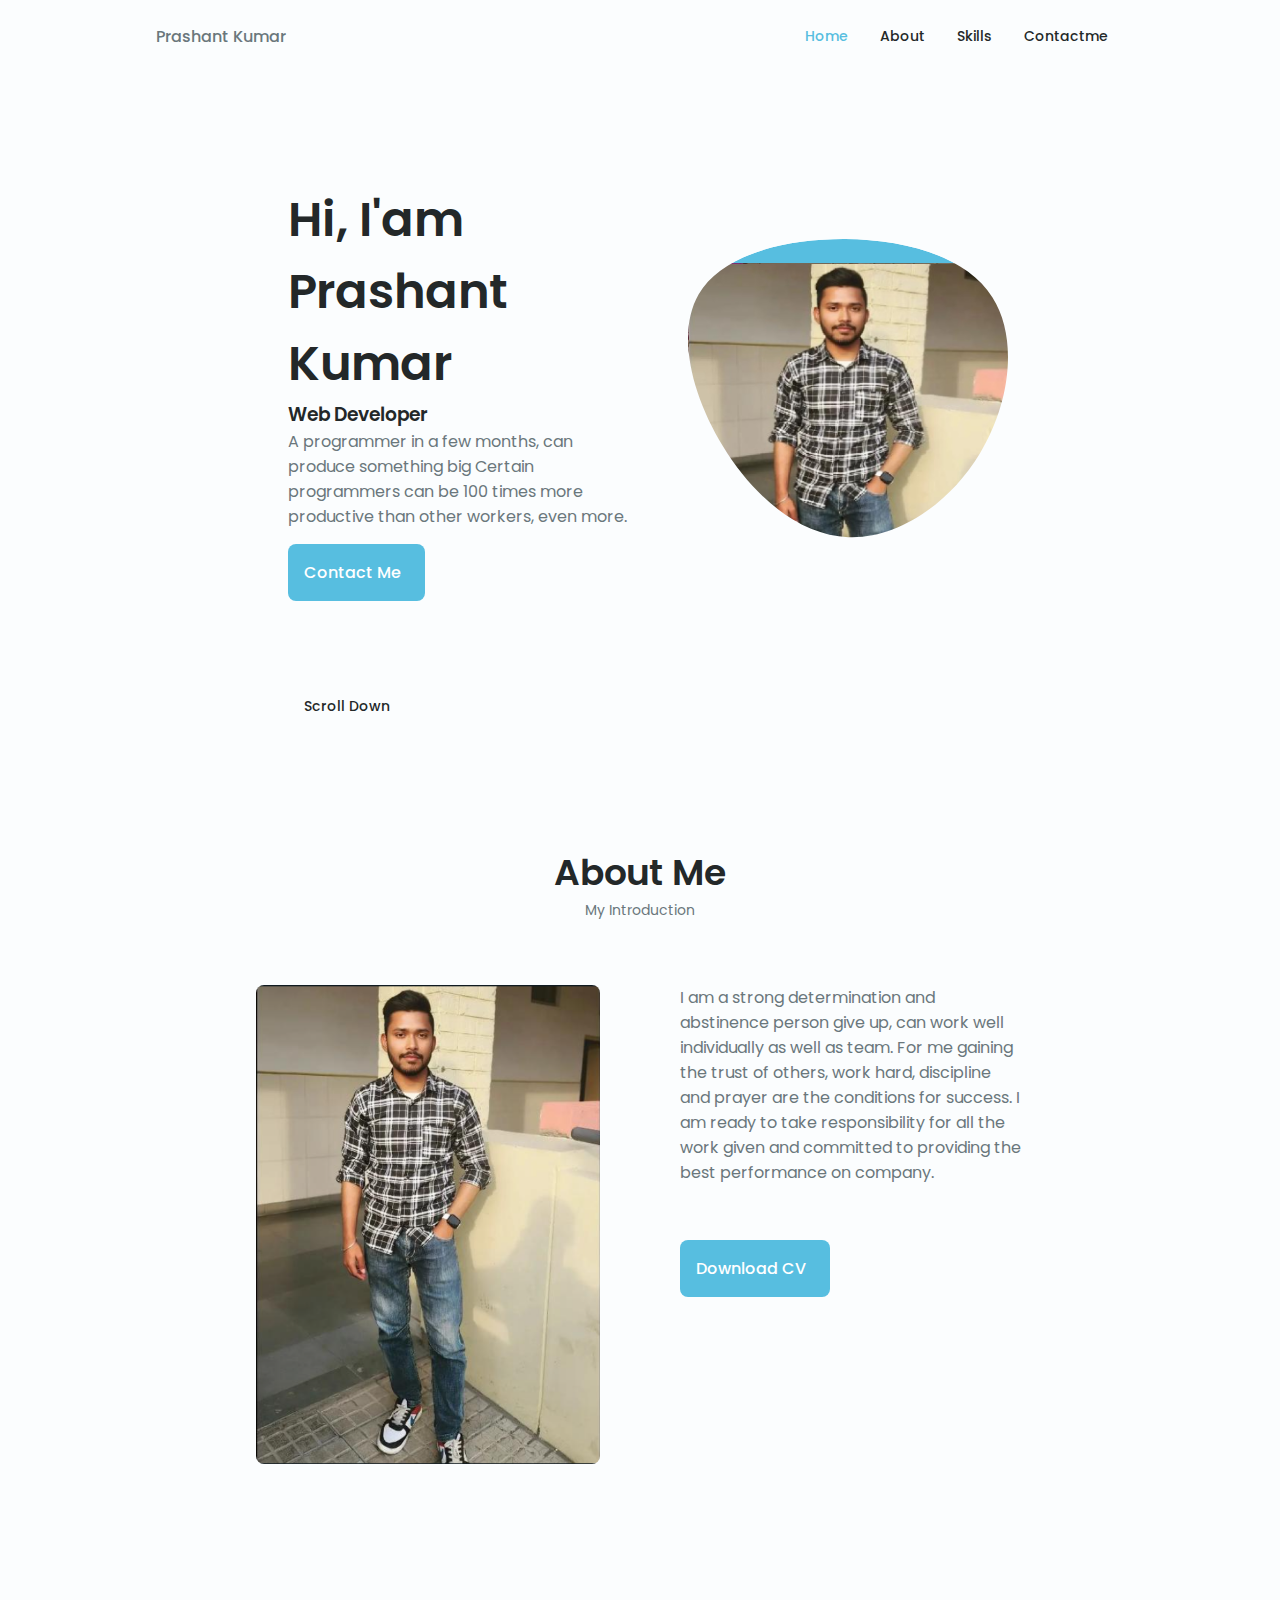
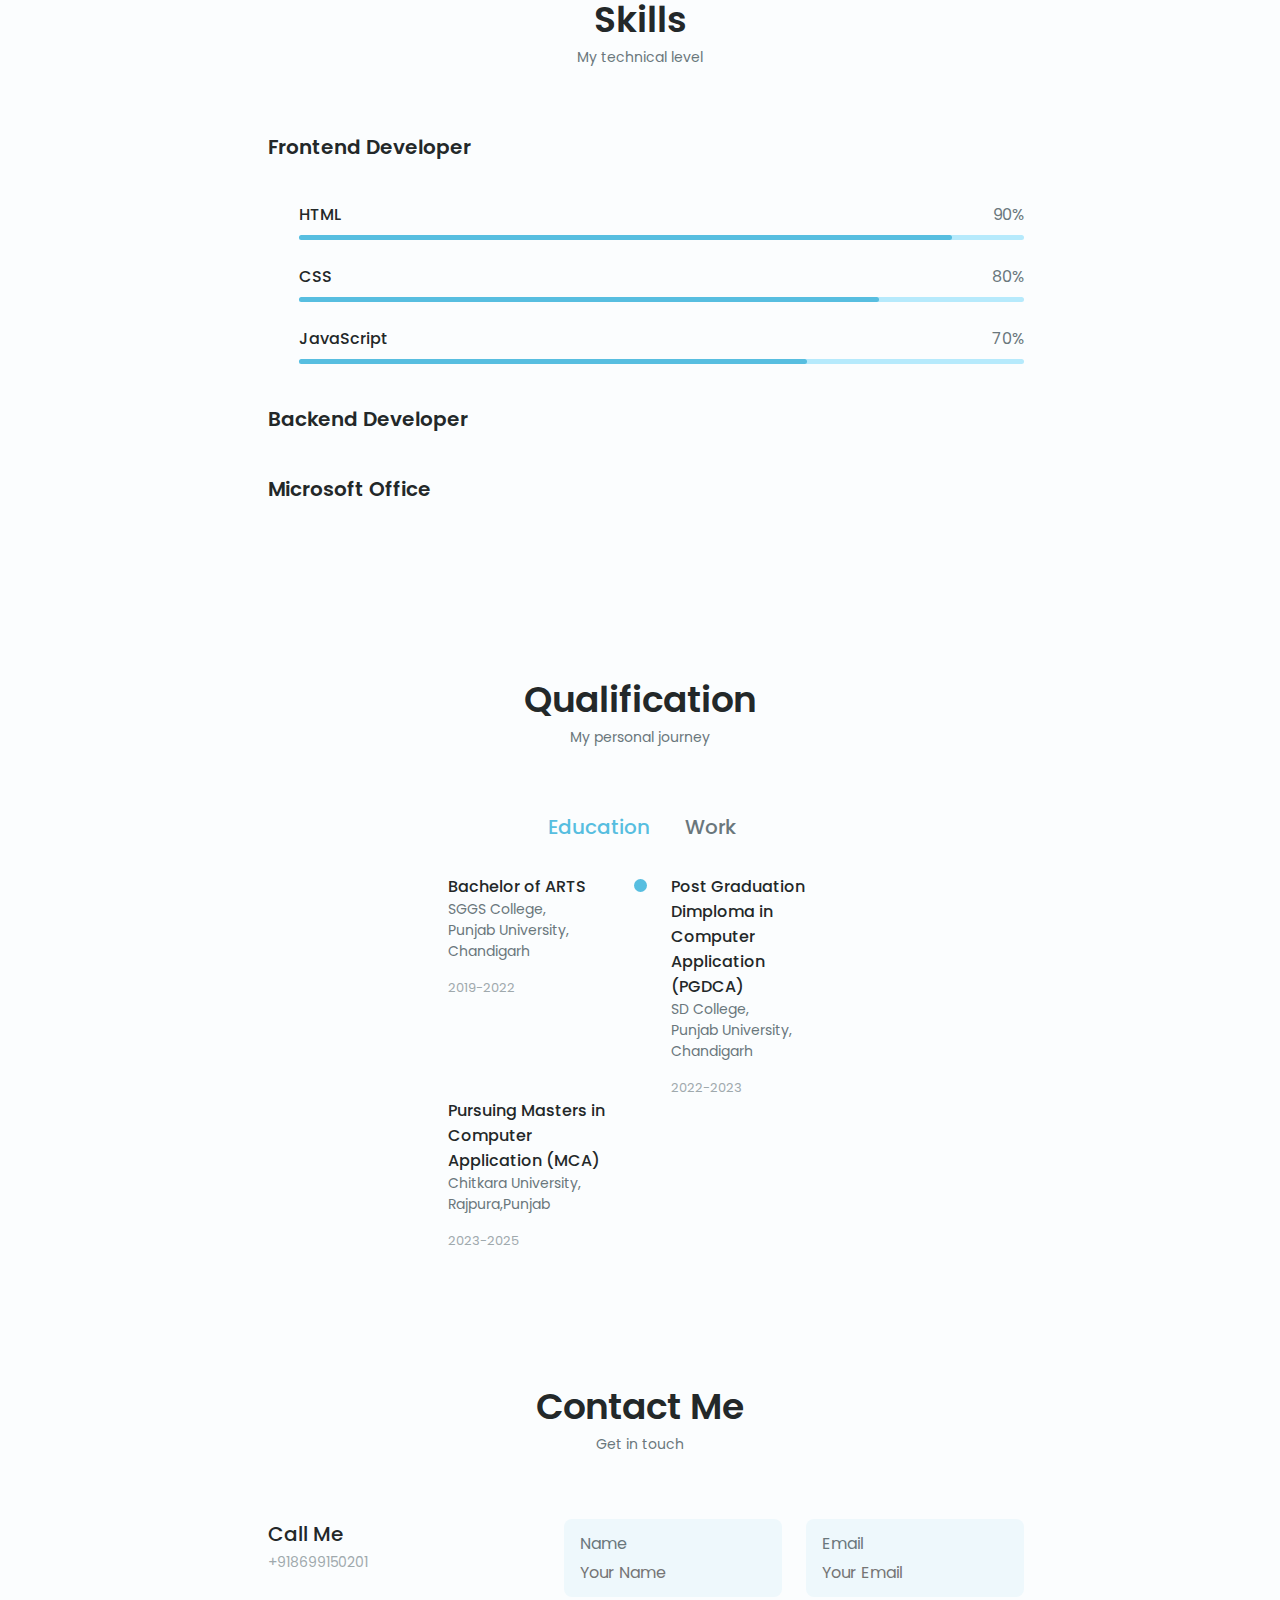
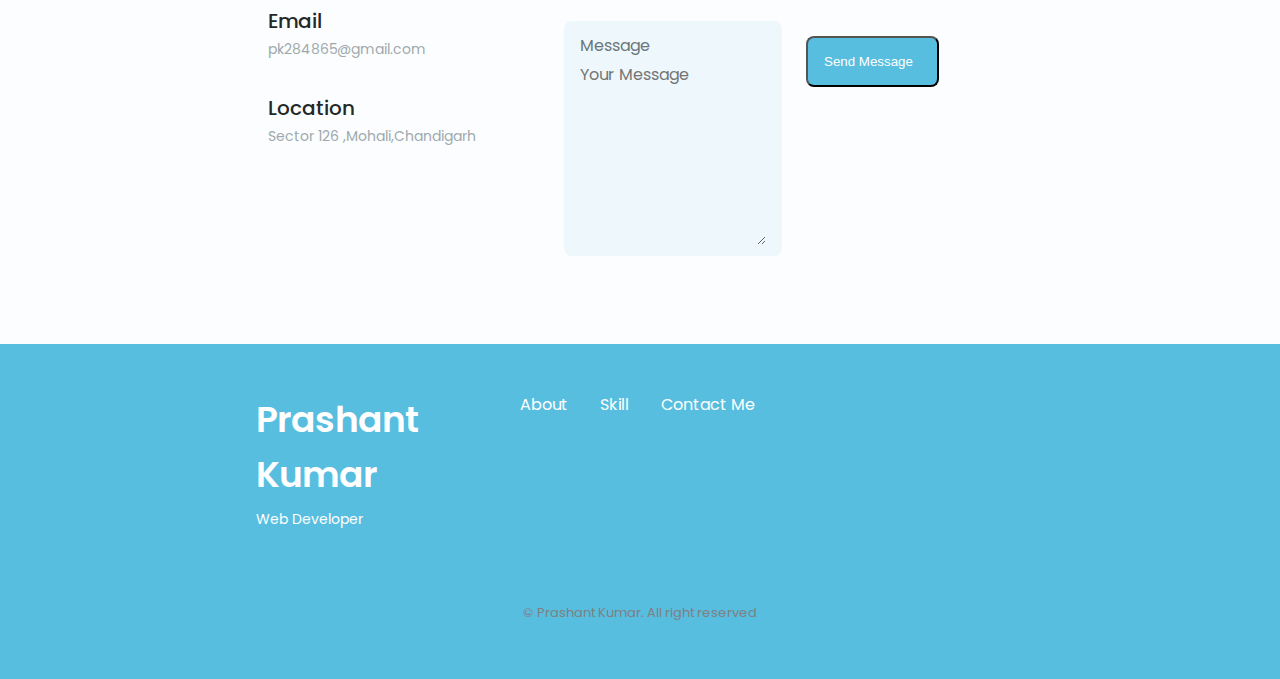
<file: Web Development/TWSIP_Tasks 2/index.html>
<!DOCTYPE html>
    <html lang="en">
    <head>
        <meta charset="UTF-8">
        <meta name="viewport" content="width=device-width, initial-scale=1.0">

        <!--==================== UNICONS ====================-->
        <link rel="stylesheet" href="https://unicons.iconscout.com/release/v4.0.0/css/line.css">
        
        <!--==================== SWIPER CSS ====================-->
        <link rel="stylesheet" href="">
        
        <!--==================== CSS ====================-->
        <link rel="stylesheet" href="assets/css/styles.css">

        <title>Responsive CV Prashant Kumar</title>
    </head>
    <body>
        <!--==================== HEADER ====================-->
        <header class="header" id="header">
            <nav class="nav container">
                <a href="#" class="nav__logo">Prashant Kumar</a>
                <div class="nav__menu" id="nav-menu">
                    <ul class="nav__list grid">
                        <li class="nav__item">
                            <a href="#home" class="nav__link active-link">
                                <i class="uil uil-estate nav__icon"></i> Home
                            </a>
                        </li>
                        <li class="nav__item">
                            <a href="#about" class="nav__link">
                                <i class="uil uil-user nav__icon"></i> About
                            </a>
                        </li>
                        <li class="nav__item">
                            <a href="#skills" class="nav__link">
                                <i class="uil uil-file-info-alt nav__icon"></i> Skills
                            </a>
                        </li>
                        <li class="nav__item">
                            <a href="#contact" class="nav__link">
                                <i class="uil uil-message nav__icon"></i> Contactme
                            </a>
                        </li>
                        <i class="uil uil-times nav__close" id="nav-close"></i>
                </div>

                <div class="nav__btns">
                    <!--Theme Change button-->
                    <i class="uil uil-moon change-theme" id="theme-button"></i>
                    <div class="nav_toggle" id="nav-toggle">
                        <i class="uil uil-apps nav__icon"></i>
                    </div>
                </div>
            </nav>
        </header>

        <!--==================== MAIN ====================-->
        <main class="main">
            <!--==================== HOME ====================-->
            <section class="home section" id="home">
                <div class="home__container container grid">
                    <div class="home__content grid">
                        <div class="home__social">
                            <a href="https://www.linkedin.com/in/prashant-kumar-84ab20233" target="_blank" class="home__social-icon">
                                <i class="uil uil-linkedin-alt"></i>
                            </a>
                            <a href="https://github.com/pk2848" target="_blank" class="home__social-icon">
                                <i class="uil uil-github-alt"></i>
                            </a>
                            <a href="https://www.instagram.com/_.prashant.20/" target="_blank" class="home__social-icon">
                                <i class="uil uil-instagram"></i>
                            </a>
                        </div>
                        <div class="home__img">
                            <svg class="home__blob" viewBox="0 0 200 187" xmlns="http://www.w3.org/2000/svg" xmlns:xlink="http://www.w3.org/1999/xlink">
                                <mask id="mask0" mask-type="alpha">
                                    <path d="M190.312 36.4879C206.582 62.1187 201.309 102.826 182.328 134.186C163.346 165.547 
                                    130.807 187.559 100.226 186.353C69.6454 185.297 41.0228 161.023 21.7403 129.362C2.45775 
                                    97.8511 -7.48481 59.1033 6.67581 34.5279C20.9871 10.1032 59.7028 -0.149132 97.9666 
                                    0.00163737C136.23 0.303176 174.193 10.857 190.312 36.4879Z"/>
                                </mask>
                                <g mask="url(#mask0)">
                                    <path d="M190.312 36.4879C206.582 62.1187 201.309 102.826 182.328 134.186C163.346 
                                    165.547 130.807 187.559 100.226 186.353C69.6454 185.297 41.0228 161.023 21.7403 
                                    129.362C2.45775 97.8511 -7.48481 59.1033 6.67581 34.5279C20.9871 10.1032 59.7028 
                                    -0.149132 97.9666 0.00163737C136.23 0.303176 174.193 10.857 190.312 36.4879Z"/>
                                    <image class="home__blob-img" y="15" xlink:href="assets/img/pic.jpeg"/>
                                </g>
                            </svg>                            
                        </div>
                        <div class="home__data">
                            <h1 class="home__title">Hi, I'am Prashant Kumar</h1>
                            <h3 class="home_subtitle">Web Developer</h3>
                            <p class="home__description">A programmer in a few months, can produce something big
                                Certain programmers can be 100 times more productive than other workers, even more.</p>
                            <a href="#contact" class="button button--flex">
                                Contact Me<i class="uil uil-message button__icon"></i>
                            </a>
                        </div>
                    </div>
                    <div class="home__scroll">
                        <a href="#about" class="home__scroll-button button--flex">
                            <i class="uil uil-mouse-alt home__scroll-mouse"></i>
                            <span class="home__scroll-name">Scroll Down</span>
                            <i class="uil uil-arrow-down home__scroll-arrow"></i>
                        </a>
                    </div>
                </div>
            </section>

            <!--==================== ABOUT ====================-->
            <section class="about section" id="about">
                <h2 class="section__title">About Me</h2>
                <span class="section__subtitle">My Introduction</span>
                <div class="about__container container grid">
                    <img src="assets/img/profile.png" alt="" class="about__img">
                    <div class="about__data">
                        <p class="about__description">I am a strong determination and abstinence person give up, can work well individually as well as team. For me gaining the trust of others, work hard, discipline and prayer are the conditions for success. I am ready to take responsibility for all the work given and committed to providing the best performance on company. </p>
                        <div class="about__info">
                            <div class="about__buttons">
                                <a download="" href="assets/pdf/Prashant-Resume.pdf" class="button button--flex">
                                    Download CV
                                    <i class="uil uil-download-alt button__icon"></i>
                                </a>
                            </div>
                        </div>
                    </div>
                </div>
            </section>

            <!--==================== SKILLS ====================-->
            <section class="skills section" id="skills">
                <h2 class="section__title">Skills</h2>
                <span class="section__subtitle">My technical level</span>
                <div class="skills__container container">
                    <div>
                        <!--==================== SKILLS 1 ====================-->
                        <div class="skills__content skills__open">
                            <div class="skills__header">
                                <i class="uil uil-brackets-curly skills__icon"></i>
                                <div>
                                    <h1 class="skills__title">Frontend Developer</h1>
                                </div>
                                <i class="uil uil-angle-down skills__arrow"></i>
                            </div>
                            <div class="skills__list grid">
                                <div class="skills__data">
                                    <div class="skills__titles">
                                        <h3 class="skills__name">HTML</h3>
                                        <span class="skills__number">90%</span>
                                    </div>
                                    <div class="skills__bar">
                                        <span class="skills__percentage skills__html"></span>
                                    </div>
                                </div>
                                <div class="skills__data">
                                    <div class="skills__titles">
                                        <h3 class="skills__name">CSS</h3>
                                        <span class="skills__number">80%</span>
                                    </div>
                                    <div class="skills__bar">
                                        <span class="skills__percentage skills__css"></span>
                                    </div>
                                </div>
                                <div class="skills__data">
                                    <div class="skills__titles">
                                        <h3 class="skills__name">JavaScript</h3>
                                        <span class="skills__number">70%</span>
                                    </div>
                                    <div class="skills__bar">
                                        <span class="skills__percentage skills__javascript"></span>
                                    </div>
                                </div>
                            </div>
                        </div>
                        <!--==================== SKILLS 2 ====================-->
                        <div class="skills__content skills__close">
                            <div class="skills__header">
                                <i class="uil uil-server-network skills__icon"></i>
                                <div>
                                    <h1 class="skills__title">Backend Developer</h1>
                                </div>
                                <i class="uil uil-angle-down skills__arrow"></i>
                            </div>
                            <div class="skills__list grid">
                                <div class="skills__data">
                                    <div class="skills__titles">
                                        <h3 class="skills__name">PHP</h3>
                                        <span class="skills__number">80%</span>
                                    </div>
                                    <div class="skills__bar">
                                        <span class="skills__percentage skills__php"></span>
                                    </div>
                                </div>
                                <div class="skills__data">
                                    <div class="skills__titles">
                                        <h3 class="skills__name">MySQL</h3>
                                        <span class="skills__number">90%</span>
                                    </div>
                                    <div class="skills__bar">
                                        <span class="skills__percentage skills__mysql"></span>
                                    </div>
                                </div>
                            </div>
                        </div>
                        <!--==================== SKILLS 3 ====================-->
                        <div class="skills__content skills__close">
                            <div class="skills__header">
                                <i class="uil uil-microsoft skills__icon"></i>
                                <div>
                                    <h1 class="skills__title">Microsoft Office</h1>
                                </div>
                                <i class="uil uil-angle-down skills__arrow"></i>
                            </div>
                            <div class="skills__list grid">
                                <div class="skills__data">
                                    <div class="skills__titles">
                                        <h3 class="skills__name">Word</h3>
                                        <span class="skills__number">90%</span>
                                    </div>
                                    <div class="skills__bar">
                                        <span class="skills__percentage skills__html"></span>
                                    </div>
                                </div>
                                <div class="skills__data">
                                    <div class="skills__titles">
                                        <h3 class="skills__name">Power Point</h3>
                                        <span class="skills__number">80%</span>
                                    </div>
                                    <div class="skills__bar">
                                        <span class="skills__percentage skills__css"></span>
                                    </div>
                                </div>
                                <div class="skills__data">
                                    <div class="skills__titles">
                                        <h3 class="skills__name">Excel</h3>
                                        <span class="skills__number">75%</span>
                                    </div>
                                    <div class="skills__bar">
                                        <span class="skills__percentage skills__javascript"></span>
                                    </div>
                                </div>
                            </div>
                        </div>
                    </div>
                </div>
            </section>

            <!--==================== QUALIFICATION ====================-->
            <section class="qualification section">
                <h2 class="section__title">Qualification</h2>
                <span class="section__subtitle">My personal journey</span>
                <div class="qualification__container container">
                    <div class="qualification__tabs">
                        <div class="qualification__button button--flex qualification__active" data-target='#education'>
                            <i class="uil uil-graduation-cap qualification__icon"></i>
                            Education
                        </div>
                        <div class="qualification__button button--flex" data-target="#work">
                            <i class="uil uil-briefcase-alt qualification__icon"></i>
                            Work
                        </div>
                    </div>
                    <div class="qualification__sections">
                        <!--==================== QUALIFICATION CONTENT 1 ====================-->
                        <div class="qualification__content qualification__active" data-content id="education">
                            <!--==================== QUALIFICATION 1 ====================-->
                            <div class="qualification__data">
                                <div>
                                    <h3 class="qualification__title">Bachelor of ARTS </h3>
                                    <span class="qualification__subtitle">SGGS College,<br> Punjab University, Chandigarh</span>
                                    <div class="qualification__calendar">
                                        <i class="uil uil-calendar-alt"></i>
                                        2019-2022
                                    </div>
                                </div>
                                
                                <div>
                                    <span class="qualification__rounder"></span>
                                    <!-- <span class="qualification__line"></span> -->
                                </div>
                                <div>
                                    <h3 class="qualification__title">Post Graduation Dimploma in Computer Application (PGDCA) </h3>
                                    <span class="qualification__subtitle">SD College,<br>Punjab University,<br>Chandigarh</span>
                                    <div class="qualification__calendar">
                                        <i class="uil uil-calendar-alt"></i>
                                        2022-2023
                                    </div>
                           
                                </div>
                                <div>
                                    <h3 class="qualification__title">Pursuing Masters in Computer Application (MCA) </h3>
                                    <span class="qualification__subtitle">Chitkara University,<br>Rajpura,Punjab</span>
                                    <div class="qualification__calendar">
                                        <i class="uil uil-calendar-alt"></i>
                                        2023-2025
                                    </div>
                        </div>
                     
                        
                        <!--==================== QUALIFICATION CONTENT 2 ====================-->
                        <div class="qualification__content" data-content id="work">
                            <!--==================== QUALIFICATION 1 ====================-->
                            <div class="qualification__data">
                                <div>
                                    <h3 class="qualification__title">Web Development</h3>
                                    <span class="qualification__subtitle">Topperworld (Internship)</span>
                                    <div class="qualification__calendar">
                                        <i class="uil uil-calendar-alt"></i>
                                        August 2023 (For 1 month)
                                    </div>
                                </div>
                                <div>
                                    <span class="qualification__rounder"></span>
                                    <span class="qualification__line"></span>
                                </div>
                            </div>
                            <!--==================== QUALIFICATION 2 ====================-->
                            <div class="qualification__data">
                                <div></div>
                                <div>
                                    <span class="qualification__rounder"></span>
                                    <!-- <span class="qualification__line"></span> -->
                                </div>
                                <div>
                                    <h3 class="qualification__title">Social Media & Ticketing Admin</h3>
                                    <span class="qualification__subtitle">PT Bank Jago Tbk</span>
                                    <div class="qualification__calendar">
                                        <i class="uil uil-calendar-alt"></i>
                                        February 2022 - July 2022
                                    </div>
                                </div>
                            </div>
                        </div>
                    </div>
                </div>
            </section>

                       <!--==================== CONTACT ME ====================-->
            <section class="contact section" id="contact">
                <h2 class="section__title">Contact Me</h2>
                <span class="section__subtitle">Get in touch</span>
                <div class="contact__container container grid">
                    <div>
                        <div class="contact__information">
                            <i class="uil uil-phone contact__icon"></i>
                            <div>
                                <h3 class="contact__title">Call Me</h3>
                                <span class="contact__subtitle">+918699150201</span>
                            </div>
                        </div>
                        <div class="contact__information">
                            <i class="uil uil-envelope contact__icon"></i>
                            <div>
                                <h3 class="contact__title">Email</h3>
                                <span class="contact__subtitle">pk284865@gmail.com</span>
                            </div>
                        </div>
                        <div class="contact__information">
                            <i class="uil uil-map-marker contact__icon"></i>
                            <div>
                                <h3 class="contact__title">Location</h3>
                                <span class="contact__subtitle">Sector 126 ,Mohali,Chandigarh</span>
                            </div>
                        </div>
                    </div>
                    <form action="" class="contact__form grid" name="submit-to-google-sheet">
                        <div class="contact__inputs grid">
                            <div class="contact__content">
                                <label for="" class="cantact__label">Name</label>
                                <input type="text" class="contact__input" name="Name" placeholder="Your Name" required>
                            </div>
                            <div class="contact__content">
                                <label for="" class="cantact__label">Email</label>
                                <input type="email" class="contact__input" name="Email" placeholder="Your Email" required>
                            </div>
                            <div class="contact__content">
                                <label for="" class="cantact__label">Message</label>
                                <textarea name="Message" id="" cols="0" rows="7" class="contact__input" placeholder="Your Message"></textarea>
                            </div>
                            <div>
                                <button type="submit" class="button button--flex">
                                    Send Message
                                    <i class="uil uil-message button__icon"></i>
                                </button>
                            </div>
                            <span id="msg"></span>
                        </div>
                    </form>
                </div>
            </section>
        </main>

        <!--==================== FOOTER ====================-->
        <footer class="footer">
        <div class="footer__bg">
            <div class="footer__container container grid">
                <div>
                    <h1 class="footer__title">Prashant Kumar</h1>
                    <span class="footer__subtitle">Web Developer</span>
                </div>
                <ul class="footer__links">
                    <li>
                        <a href="#about" class="footer__link">About</a>
                    </li>
                    <li>
                        <a href="#skills" class="footer__link">Skill</a>
                    </li>
                    <li>
                        <a href="#contact" class="footer__link">Contact Me</a>
                    </li>
                </ul>
                <div class="footer__socials">
                    <a href="https://www.linkedin.com/in/prashant-kumar-84ab20233" target="_blank" class="footer__social">
                        <i class="uil uil-linkedin-alt"></i>
                    </a>
                    <a href="https://github.com/pk2848" target="_blank" class="footer__social">
                        <i class="uil uil-github-alt"></i>
                    </a>
                    <a href="https://www.instagram.com/_.prashant.20/" target="_blank" class="footer__social">
                        <i class="uil uil-instagram"></i>
                    </a>
                </div>
            </div>
            <p class="footer__copy">&#169; Prashant Kumar. All right reserved</p>
        </div>
        </footer>
        
        <!--==================== SCROLL TOP ====================-->
        <a href="#" class="scrollup" id="scroll-up">
            <i class="uil uil-arrow-up scrollup__icon"></i>
        </a>

        <!--==================== SWIPER JS ====================-->
        <!-- <script src=""></script> -->

        <!--==================== MAIN JS ====================-->
        <script src="assets/js/main.js"></script>
    </body>
</html>
</file>
<file: Web Development/TWSIP_Tasks 2/assets/css/styles.css>
/*==================== GOOGLE FONTS ====================*/
@import url("https://fonts.googleapis.com/css2?family=Poppins:wght@400;500;600&display=swap");

/*==================== VARIABLES CSS ====================*/
:root {
    --header-height: 3rem;

    /*========== Colors ==========*/
    /* Change favorite color */
    --hue-color: 195; /*Purple 250 - Green 142 - Blue 230 - Pink 340*/

    /* HSL color mode */
    --first-color: hsl(var(--hue-color), 69%, 61%);
    --first-color-second: hsl(var(--hue-color), 69%, 61%);
    --first-color-alt: hsl(var(--hue-color), 57%, 53%);
    --first-color-lighter: hsl(var(--hue-color), 92%, 85%);
    --title-color: hsl(var(--hue-color), 8%, 15%);
    --text-color: hsl(var(--hue-color), 8%, 45%);
    --text-color-light: hsl(var(--hue-color), 8%, 65%);
    --input-color: hsl(var(--hue-color), 70%, 96%);
    --body-color: hsl(var(--hue-color), 60%, 99%);
    --container-color: #fff;
    --scroll-bar-color: hsl(var(--hue-color), 12%, 90%);
    --scroll-thumb-color: hsl(var(--hue-color), 12%, 80%);

    /*========== Font and typography ==========*/
    --body-font: 'Poppins', sans-serif;

    /* .5rem = 8px, 1rem = 16px, 1.5rem = 24px ... */
    --big-font-size: 2rem;
    --h1-font-size: 1.5rem;
    --h2-font-size: 1.25rem;
    --h3-font-size: 1.125rem;
    --normal-font-size: .938rem;
    --small-font-size: .813rem;
    --smaller-font-size: .75rem;

    /*========== Font weight ==========*/
    --font-medium: 500;
    --font-semi-bold: 600;

    /*========== Margenes Bottom ==========*/
    /* .25rem = 4px, .5rem = 8px, .75rem = 12px ... */
    --mb-0-25: .25rem;
    --mb-0-5: .5rem;
    --mb-0-75: .75rem;
    --mb-1: 1rem;
    --mb-1-5: 1.5rem;
    --mb-2: 2rem;
    --mb-2-5: 2.5rem;
    --mb-3: 3rem;

    /*========== z index ==========*/
    --z-tooltip: 10;
    --z-fixed: 100;
    --z-modal: 1000;
}

/* Font size for large devices */
@media screen and (min-width: 968px) {
    :root {
        --big-font-size: 3rem;
        --h1-font-size: 2.25rem;
        --h2-font-size: 1.5rem;
        --h3-font-size: 1.25rem;
        --normal-font-size: 1rem;
        --small-font-size: .875rem;
        --smaller-font-size: .813rem;
    }
}

/*========== Variables Dark theme ==========*/
body.dark-theme{
  /* HSL color mode */
  --first-color-second: hsl(var(--hue-color), 30%, 8%);
  --title-color: hsl(var(--hue-color), 8%, 95%);
  --text-color: hsl(var(--hue-color), 8%, 75%);
  --input-color: hsl(var(--hue-color), 29%, 16%);
  --body-color: hsl(var(--hue-color), 28%, 12%);
  --container-color: hsl(var(--hue-color), 29%, 16%);
  --scroll-bar-color: hsl(var(--hue-color), 12%, 48%);
  --scroll-thumb-color: hsl(var(--hue-color), 12%, 36%);
}

/*========== Button Dark/Light ==========*/
.nav__btns{
  display: flex;
  align-items: center;
}
.change-theme{
  font-size: 1.25rem;
  color: var(--title-color);
  margin-right: var(--mb-1);
  cursor: pointer;
}
.change-theme:hover{
  color: var(--first-color);
}

/*==================== BASE ====================*/
* {
  box-sizing: border-box;
  padding: 0;
  margin: 0;
}

html {
  scroll-behavior: smooth;
}

body {
  margin: 0 0 var(--header-height) 0;
  font-family: var(--body-font);
  font-size: var(--normal-font-size);
  background-color: var(--body-color);
  color: var(--text-color);
}

h1, h2, h3, h4 {
  color: var(--title-color);
  font-weight: var(--font-semi-bold);
}

ul {
  list-style: none;
}

a {
  text-decoration: none;
}

img {
  max-width: 100%;
  height: auto;
}

/*==================== REUSABLE CSS CLASSES ====================*/
.section {
  padding: 2rem 0 4rem;
}

.section__title {
  font-size: var(--h1-font-size);
  color: var(--title-color);
}

.section__subtitle {
  display: block;
  font-size: var(--small-font-size);
  margin-bottom: var(--mb-3);
}

.section__title, 
.section__subtitle {
  text-align: center;
}

/*==================== LAYOUT ====================*/
.container {
  max-width: 768px;
  margin-left: var(--mb-1-5);
  margin-right: var(--mb-1-5);
}

.grid {
  display: grid;
  gap: 1.5rem;
}

.header {
  width: 100%;
  position: fixed;
  bottom: 0;
  left: 0;
  z-index: var(--z-fixed);
  background-color: var(--body-color);
}

/*==================== NAV ====================*/
.nav{
  max-width: 968px;
  height: var(--header-height);
  display: flex;
  justify-content: space-between;
  align-items: center;
}
.nav__logo, .nav__toggle{
  color: var(--tittle-color);
  font-weight: var(--font-medium);
}
.nav__logo:hover{
  color: var(--first-color);
}
.nav__toggle{
  font-size: 1.1rem;
  cursor: pointer;
}
.nav__toggle:hover{
  color: var(--first-color);
}

@media screen and (max-width:767px) {
  .nav__menu {
    position: fixed;
    bottom: -100%;
    left: 0;
    width: 100%;
    background-color: var(--body-color);
    padding: 2rem 1.5rem 4rem;
    box-shadow: 0 -1px 4px rgba(0, 0, 0, .15);
    border-radius: 1.5rem 1.5rem 0 0;
    transition: .3s;
  }
}

.nav__list{
  grid-template-columns: repeat(3, 1fr);
  gap: 2rem;
}
.nav__link{
  display: flex;
  flex-direction: column;
  align-items: center;
  font-size: var(--small-font-size);
  color: var(--title-color);
  font-weight: var(--font-medium);
}
.nav__link:hover{
  color: var(--first-color);
}
.nav__icon{
  font-size: 1.2rem;
}
.nav__close{
  position: absolute;
  right: 1.3rem;
  bottom: .5rem;
  font-size: 1.5rem;
  cursor: pointer;
  color: var(--first-color);
}
.nav__close:hover{
  color: var(--first-color-alt);
}
/* show menu */
.show-menu{
  bottom: 0;
}

/* Active link */
.active-link{
  color: var(--first-color);
}

/* Change background header */
.scroll-header{
  box-shadow: 0 -1px 4px rgba(0, 0, 0, .15);
}

/*==================== HOME ====================*/
.home__container{
  gap: 1rem;
}
.home__content{
  grid-template-columns: .5fr 3fr;
  padding-top: 3.5rem;
  align-items: center;
}
.home__social{
  display: grid;
  grid-template-columns: max-content;
  row-gap: 1rem;
}
.home__social-icon{
  font-size: 1.25rem;
  color: var(--first-color);
}
.home__social-icon:hover{
  color: var(--first-color-alt);
}
.home__blob{
  width: 200px;
  fill: var(--first-color);
}
.home__blob-img{
  width: 215px;
}
.home__data{
  grid-column: 1/3;
}
.home__title{
  font-size: var(--big-font-size);
}
.home__subtitle{
  font-size: var(--h3-font-size);
  color: var(--text-color);
  font-weight: var(--font-medium);
  margin-bottom: var(--mb-0-75);
}
.home__describtion{
  margin-bottom: var(--mb-2);
}
.home__scroll-button{
  color: var(--first-color);
  transition: .3s;
}
.home__scroll-button:hover{
  transform: translateY(.25rem);
}
.home__scroll-mouse{
  font-size: 2rem;
}
.home__scroll-name{
  font-size: var(--small-font-size);
  color: var(--title-color);
  font-weight: var(--font-medium);
  margin-right: var(--mb-0-25);
}
.home__scroll-arrow{
  font-size: 1.25rem;
}

/*==================== BUTTONS ====================*/
.button{
  display: inline-block;
  background-color: var(--first-color);
  color: #fff;
  padding: 1rem;
  border-radius: .5rem;
  font-weight: var(--font-medium);
}
.button:hover{
  background-color: var(--first-color-alt);
}
.button__icon{
  font-size: 1.25rem;
  margin-left: var(--mb-0-5);
  transition: .3s;
}
.button--flex{
  display: inline-flex;
  align-items: center;
  margin-top: 15px;
}

/*==================== ABOUT ====================*/
.about__img{
  width: 200px;
  border-radius: .5rem;
  justify-self: center;
  align-self: center;
}
.about__description{
  text-align: center;
  margin-bottom: var(--mb-2-5);
}
.about__info{
  display: flex;
  justify-content: space-evenly;
  margin-bottom: var(--mb-2-5);
}
.about__buttons{
  display: flex;
  justify-content: center;
}

/*==================== SKILLS ====================*/
.skills__container{
  row-gap: 0;
}
.skills__header{
  display: flex;
  align-items: center;
  margin-bottom: var(--mb-2-5);
  cursor: pointer;
}
.skills__icon, .skills__arrow{
  font-size: 2rem;
  color: var(--first-color);
}
.skills__icon{
  margin-right: var(--mb-0-75);
}
.skills__title{
  font-size: var(--h3-font-size);
}
.skills__subtitle{
  font-size: var(--small-font-size);
  color: var(--text-color-light);
}
.skills__arrow{
  margin-left: auto;
  transition: .4s;
}
.skills__list{
  row-gap: 1.5rem;
  padding-left: 2.7rem;
}
.skills__titles{
  display: flex;
  justify-content: space-between;
  margin-bottom: var(--mb-0-5);
}
.skills__name{
  font-size: var(--normal-font-size);
  font-weight: var(--font-medium);
}
.skills__bar, .skills__percentage{
  height: 5px;
  border-radius: .25rem;
}
.skills__bar{
  background-color: var(--first-color-lighter);
}
.skills__percentage{
  display: block;
  background-color: var(--first-color);
}
.skills__html{
  width: 90%;
}
.skills__css{
  width: 80%;
}
.skills__javascript{
  width: 70%;
}
.skills__php{
  width: 80%;
}
.skills__mysql{
  width: 90%;
}
.skills__close .skills__list{
  height: 0;
  overflow: hidden;
}
.skills__open .skills__list{
  height: max-content;
  margin-bottom: var(--mb-2-5);
}
.skills__open .skills__arrow{
  transform: rotate(-180deg);
}

/*==================== QUALIFICATION ====================*/
.qualification__tabs{
  display: flex;
  justify-content: space-evenly;
  margin-bottom: var(--mb-2);
}
.qualification__button{
  font-size: var(--h3-font-size);
  font-weight: var(--font-medium);
  cursor: pointer;
}
.qualification__button:hover{
  color: var(--first-color);
}
.qualification__icon{
  font-size: 1.8rem;
  margin-right: var(--mb-0-25);
}
.qualification__data{
  display: grid;
  grid-template-columns: 1fr max-content 1fr;
  column-gap: 1.5rem;
}
.qualification__title{
  font-size: var(--normal-font-size);
  font-weight: var(--font-medium);
}
.qualification__subtitle{
  display: inline-block;
  font-size: var(--small-font-size);
  margin-bottom: var(--mb-1);
}
.qualification__calendar{
  font-size: var(--smaller-font-size);
  color: var(--text-color-light);
}
.qualification__rounder{
  display: inline-block;
  width: 13px;
  height: 13px;
  background-color: var(--first-color);
  border-radius: 50%;
}
.qualification__line{
  display: block;
  width: 1px;
  height: 100%;
  background-color: var(--first-color);
  transform: translate(6px, -7px);
}
.qualification [data-content]{
  display: none;
}
.qualification__active[data-content]{
  display: block;
}
.qualification__button.qualification__active{
  color: var(--first-color);
}

/*==================== SERVICES ====================*/


/* Active Modal */


/*==================== PORTFOLIO ====================*/


/*==================== PROJECT IN MIND ====================*/


/*==================== TESTIMONIAL ====================*/


/*==================== CONTACT ME ====================*/
.contact__container{
  row-gap: 3rem;
}
.contact__information{
  display: flex;
  margin-bottom: var(--mb-2);
}
.contact__icon{
  font-size: 2rem;
  color: var(--first-color);
  margin-right: var(--mb-0-75);
}
.contact__title{
  font-size: var(--h3-font-size);
  font-weight: var(--font-medium);
}
.contact__subtitle{
  font-size: var(--small-font-size);
  color: var(--text-color-light);
}
.contact__content{
  background-color: var(--input-color);
  border-radius: .5rem;
  padding: .75rem 1rem .25rem;
}
.contact__label{
  font-size: var(--smaller-font-size);
  color: var(--title-color);
}
.contact__input{
  width: 100%;
  background-color: var(--input-color);
  color: var(--text-color);
  font-family: var(--body-font);
  font-size: var(--normal-font-size);
  border: none;
  outline: none;
  padding: .25rem .5rem .5rem 0;
}

/*==================== FOOTER ====================*/
.footer{
  padding-top: 2rem;
}
.footer__container{
  row-gap: 3.5rem;
}
.footer__bg{
  background-color: var(--first-color-second);
  padding: 2rem 0 3rem;
}
.footer__title{
  font-size: var(--h1-font-size);
  margin-bottom: var(--mb-0-25);
}
.footer__subtitle{
  font-size: var(--small-font-size);
}
.footer__links{
  display: flex;
  flex-direction: column;
  row-gap: 1.5rem;
}
.footer__link:hover{
  color: var(--first-color-lighter);
}
.footer__social{
  font-size: 1.25rem;
  margin-right: var(--mb-1-5);
}
.footer__social:hover{
  color: var(--first-color-lighter);
}
.footer__copy{
  font-size: var(--smaller-font-size);
  text-align: center;
  color: #808080;
  margin-top: var(--mb-3);
}
.footer__title, .footer__subtitle, .footer__social, .footer__link{
  color: #fff;
}

/*========== SCROLL UP ==========*/
.scrollup{
  position: fixed;
  right: 1rem;
  bottom: -20%;
  background-color: var(--first-color);
  opacity: .8;
  padding: 0 .3rem;
  border-radius: .4rem;
  z-index: var(--z-tooltip);
  transition: .4s;
}
.scrollup:hover{
  background-color: var(--first-color-alt);
}
.scrollup__icon{
  font-size: 1.5rem;
  color: #fff;
}

/* Show scroll */
.show-scroll{
  bottom: 5rem;
}

/*========== SCROLL BAR ==========*/
::-webkit-scrollbar{
  width: .60rem;
  background-color: var(--scroll-bar-color);
  border-radius: .5rem;
}
::-webkit-scrollbar-thumb{
  background-color: var(--scroll-thumb-color);
  border-radius: .5rem;
}
::-webkit-scrollbar-thumb:hover{
  background-color: var(--text-color-light);
}

/*==================== MEDIA QUERIES ====================*/
/* For small devices */
@media screen and (max-width: 350px) {
  .container{
    margin-left: var(--mb-1);
    margin-right: var(--mb-1);
  }
  .nav__menu{
    padding: 2rem .25rem 4rem;
  }
  .nav__list{
    column-gap: 0;
  }
  .home__content{
    grid-template-columns: .25fr 3fr;
  }
  .home__blob{
    width: 180px;
  }
  .skills__title{
    font-size: var(--normal-font-size);
  }
  .qualification__data{
    gap: .5rem;
  }
}

/* For medium devices */
@media screen and (min-width: 568px) {
  .home__content{
    grid-template-columns: max-content 1fr 1fr;
  }
  .home__data{
    grid-column: initial;
  }
  .home__img{
    order: 1;
    justify-self: center;
  }
  .about__container, .skills__container, .contact__container, .footer__container{
    grid-template-columns: repeat(2, 1fr);
  }
  .qualification__sections{
    display: grid;
    grid-template-columns: .6fr;
    justify-content: center;
  }
}

@media screen and (min-width: 768px) {
  .container{
    margin-left: auto;
    margin-right: auto;
  }
  body{
    margin: 0;
  }
  .section{
    padding: 6rem 0 2rem;
  }
  .section__subtitle{
    margin-bottom: 4rem;
  }
  .header{
    top: 0;
    bottom: initial;
  }
  .header, .main, .footer__container{
    padding: 0 1rem;
  }
  .nav{
    height: calc(var(--header-height) + 1.5rem);
    column-gap: 1rem;
  }
  .nav__icon, .nav__close, .nav__toggle{
    display: none;
  }
  .nav__list{
    display: flex;
    column-gap: 2rem;
  }
  .nav__menu{
    margin-left: auto;
  }
  .change-theme{
    margin: 0;
  }
  .home__container{
    row-gap: 5rem;
  }
  .home__content{
    padding-top: 5.5rem;
    column-gap: 2rem;
  }
  .home__blob{
    width: 270px;
  }
  .home__scroll{
    display: block;
  }
  .home__scroll-button{
    margin-left: 3rem;
  }
  .about__container{
    column-gap: 5rem;
  }
  .about__img{
    width: 350px;
  }
  .about__description{
    text-align: initial;
  }
  .about__info{
    justify-content: space-between;
  }
  .about__buttons{
    justify-content: initial;
  }
  .qualification__tabs{
    justify-content: center;
  }
  .qualification__button{
    margin: 0 var(--mb-1);
  }
  .qualification__sections{
    grid-template-columns: .5fr;
  }
  .footer__container{
    grid-template-columns: repeat(3, 1fr);
  }
  .footer__bg{
    padding: 3rem 0 3.5rem;
  }
  .footer__links{
    flex-direction: row;
    column-gap: 2rem;
  }
  .footer__socials{
    justify-self: flex-end;
  }
  .footer__copy{
    margin-top: 4.5rem;
  }
}


/* For large devices */
@media screen and (min-width: 1024px) {
  .header, .main, .footer__container{
    padding: 0;
  }
  .home__blob{
    width: 320px;
  }
  .home__social{
    transform: translateX(-6rem);
  }
  .contact__form{
    width: 460px;
  }
  .contact__inputs{
    grid-template-columns: repeat(2, 1fr);
  }
}
/* span id */
#msg{
  color: greenyellow;
  margin-top: -25px;
  display: block;
  font-size: larger;
}
</file>
